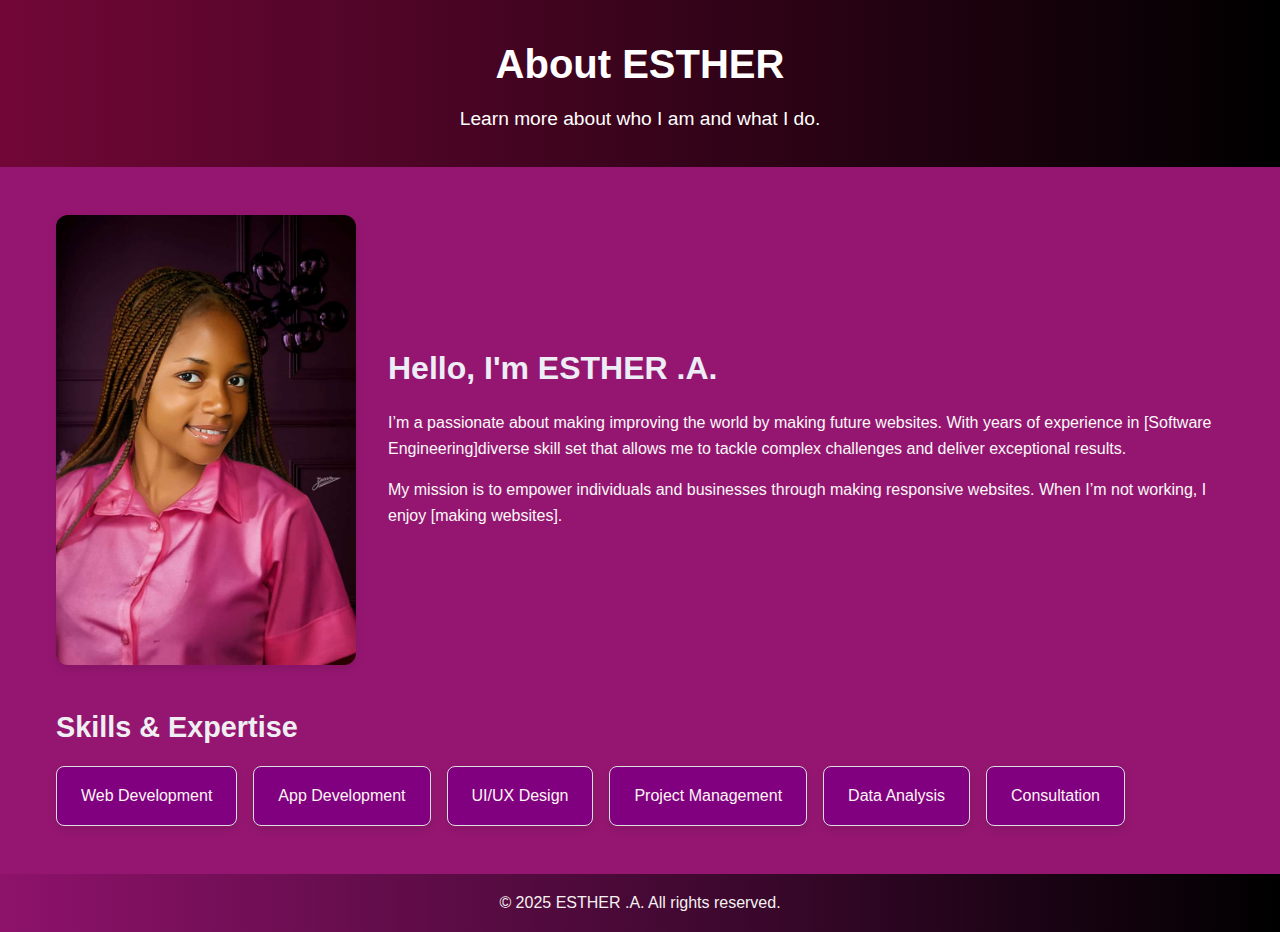
<file: about.html>
<!DOCTYPE html>
<html lang="en">
<head>
  <meta charset="UTF-8">
  <meta name="viewport" content="width=device-width, initial-scale=1.0">
  <title>About Esther </title>
  <link rel="stylesheet" href="about.css">
</head>
<body>
  <header>
    <h1>About ESTHER</h1>
    <p>Learn more about who I am and what I do.</p>
  </header>

  <main class="about-container">
    <section class="about-section">
      <div class="about-image">
        <img src="ester pic.jpg" alt="My picture">
      </div>
      <div class="about-text">
        <h2>Hello, I'm ESTHER .A.</h2>
        <p>
          I’m a passionate about making improving the world by making future websites. With years of experience in [Software Engineering]diverse skill set that allows me to tackle complex challenges and deliver exceptional results.
        </p>
        <p>
          My mission is to empower individuals and businesses through making responsive websites. When I’m not working, I enjoy [making websites].
        </p>
      </div>
    </section>

    <section class="skills-section">
      <h3>Skills & Expertise</h3>
      <div class="skills-list">
        <div class="skill-item">Web Development</div>
        <div class="skill-item">App Development</div>
        <div class="skill-item">UI/UX Design</div>
        <div class="skill-item">Project Management</div>
        <div class="skill-item">Data Analysis</div>
        <div class="skill-item">Consultation</div>
      </div>
    </section>
  </main>

  <footer>
    <p>&copy; 2025 ESTHER .A. All rights reserved.</p>
  </footer>
</body>
</html>
</file>
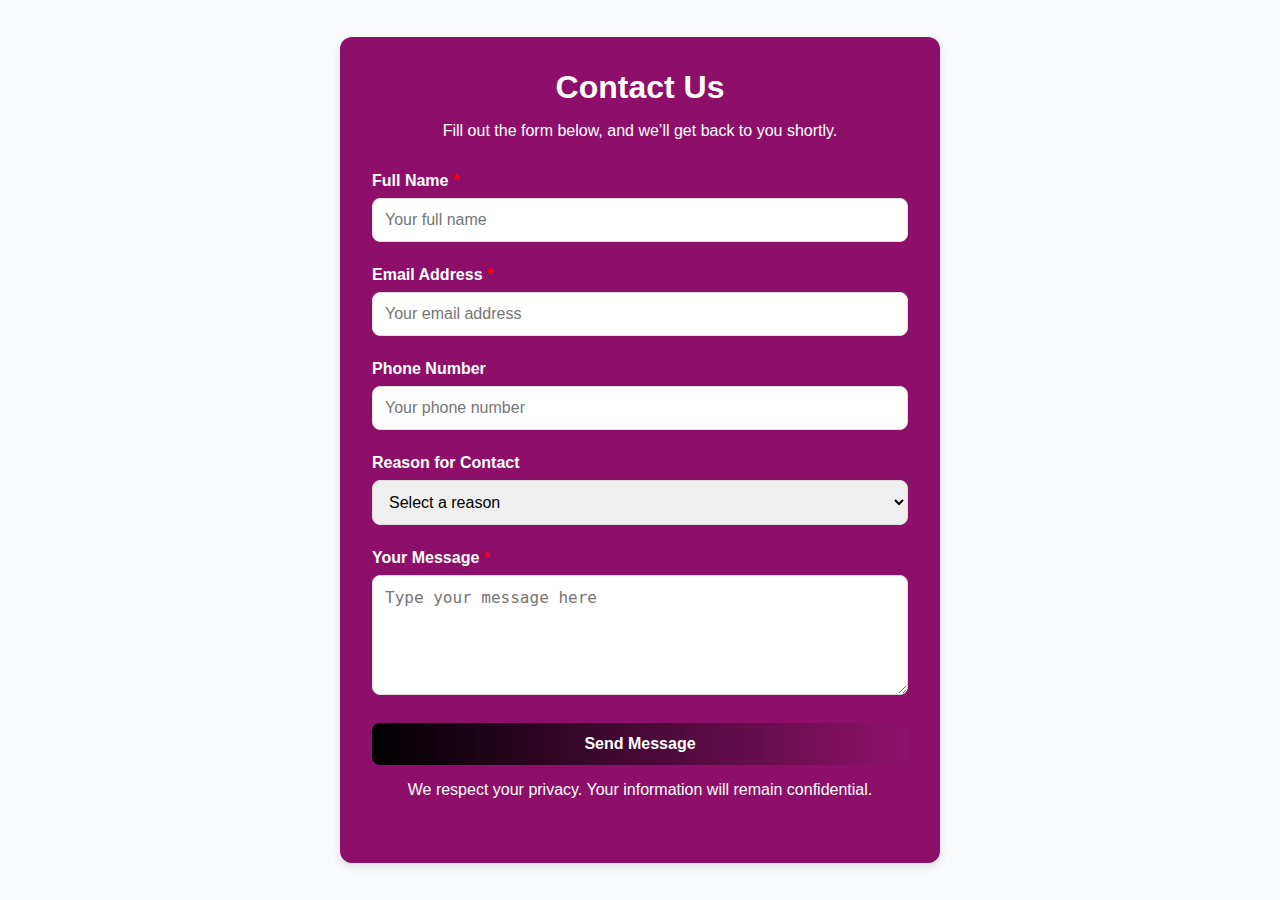
<file: contact.html>
<!DOCTYPE html>
<html lang="en">
<head>
  <meta charset="UTF-8">
  <meta name="viewport" content="width=device-width, initial-scale=1.0">
  <title>Contact Us</title>
  <link rel="stylesheet" href="contact.css">
</head>

<body>
  <div class="contact-container">
    <h1>Contact Us</h1>
    <p> Fill out the form below, and we’ll get back to you shortly.</p>
    <form class="contact-form" action="#" method="POST">
      <div class="form-group">
        <label for="name">Full Name <span style="color: red;">*</span></label>
        <input type="text" id="name" name="name" placeholder="Your full name" required>
      </div>
      <div class="form-group">
        <label for="email">Email Address <span style="color: red;">*</span></label>
        <input type="email" id="email" name="email" placeholder="Your email address" required>
      </div>
      <div class="form-group">
        <label for="phone">Phone Number</label>
        <input type="tel" id="phone" name="phone" placeholder="Your phone number">
      </div>
      <div class="form-group">
        <label for="reason">Reason for Contact</label>
        <select id="reason" name="reason" required>
          <option value="" disabled selected>Select a reason</option>
          <option value="inquiry">General Inquiry</option>
          <option value="support">Support Request</option>
          <option value="feedback">Provide Feedback</option>
          <option value="other">Other</option>
        </select>
      </div>
      <div class="form-group">
        <label for="message">Your Message <span style="color: red;">*</span></label>
        <textarea id="message" name="message" placeholder="Type your message here" required></textarea>
      </div>
      <button type="submit" class="contact-btn">Send Message</button>
      <p class="form-note">We respect your privacy. Your information will remain confidential.</p>
    </form>
  </div>
</body>
</html>
</file>
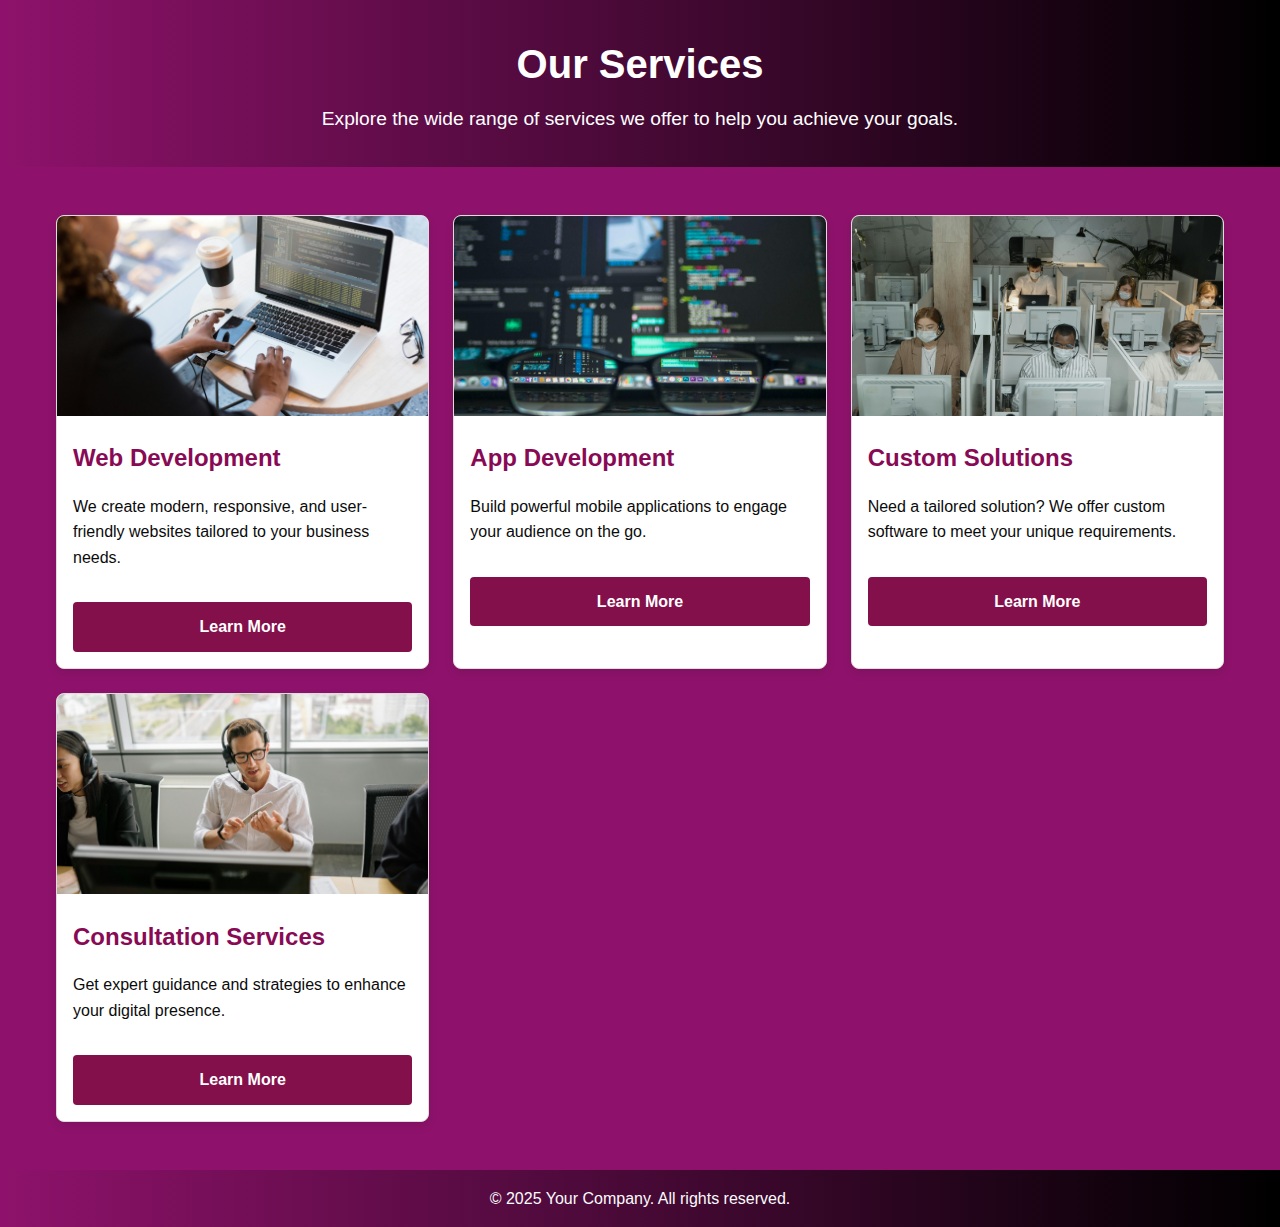
<file: service.html>
<!DOCTYPE html>
<html lang="en">
<head>
  <meta charset="UTF-8">
  <meta name="viewport" content="width=device-width, initial-scale=1.0">
  <title>Our Services</title>
  <link rel="stylesheet" href="service.css">
  
</head>
<body>
  <header>
    <h1>Our Services</h1>
    <p>Explore the wide range of services we offer to help you achieve your goals.</p>
  </header>

  <main class="services-container">
    <div class="services-grid">
      <!-- Service 1 -->
      <div class="service-card">
        <img src="apr.jpg" alt="Web Development">
        <h3>Web Development</h3>
        <p>We create modern, responsive, and user-friendly websites tailored to your business needs.</p>
        <a href="contact.html">Learn More</a>
      </div>

      <!-- Service 2 -->
      <div class="service-card">
        <img src="lenno.jpg" alt="App Development">
        <h3>App Development</h3>
        <p>Build powerful mobile applications to engage your audience on the go.</p>
        <a href="contact.html">Learn More</a>
      </div>

      <!-- Service 3 -->
      <div class="service-card">
        <img src="them.jpg" alt="Custom Solutions">
        <h3>Custom Solutions</h3>
        <p>Need a tailored solution? We offer custom software to meet your unique requirements.</p>
        <a href="contact.html">Learn More</a>
      </div>

      <!-- Service 4 -->
      <div class="service-card">
        <img src="today.jpg" alt="Consultation Services">
        <h3>Consultation Services</h3>
        <p>Get expert guidance and strategies to enhance your digital presence.</p>
        <a href="contact.html">Learn More</a>
      </div>
    </div>
  </main>

  <footer>
    <p>&copy; 2025 Your Company. All rights reserved.</p>
  </footer>
</body>
</html>
</file>
<file: about.css>
/* General Reset */
* {
    margin: 0;
    padding: 0;
    box-sizing: border-box;
  }
  
  body {
    font-family: 'Arial', sans-serif;
    background-color: #951671;
    color: #fef4f4;
    line-height: 1.6;
  }
  
  header {
    background: linear-gradient(to right, rgb(114, 7, 55), black);
    color: #fff;
    padding: 2rem 1rem;
    text-align: center;
  }
  
  header h1 {
    font-size: 2.5rem;
    margin-bottom: 0.5rem;
  }
  
  header p {
    font-size: 1.2rem;
  }
  
  .about-container {
    max-width: 1200px;
    margin: 2rem auto;
    padding: 1rem;
  }
  
  .about-section {
    display: flex;
    flex-wrap: wrap;
    gap: 2rem;
    align-items: center;
  }
  
  .about-image {
    flex: 1;
    max-width: 300px;
  }
  
  .about-image img {
    width: 100%;
    height: auto;
    border-radius: 12px;
    box-shadow: 0 4px 10px rgba(0, 0, 0, 0.1);
  }
  
  .about-text {
    flex: 2;
  }
  
  .about-text h2 {
    font-size: 2rem;
    color: rgb(237, 237, 246);
    margin-bottom: 1rem;
  }
  
  .about-text p {
    margin-bottom: 1rem;
    color: #faf8f8;
  }
  
  .skills-section {
    margin-top: 2rem;
  }
  
  .skills-section h3 {
    font-size: 1.8rem;
    color: rgb(239, 239, 243);
    margin-bottom: 1rem;
  }
  
  .skills-list {
    display: flex;
    flex-wrap: wrap;
    gap: 1rem;
  }
  
  .skill-item {
    background-color: purple;
    border: 1px solid #ddd;
    border-radius: 8px;
    padding: 1rem 1.5rem;
    box-shadow: 0 4px 10px rgba(0, 0, 0, 0.1);
    transition: transform 0.3s ease, box-shadow 0.3s ease;
  }
  
  .skill-item:hover {
    transform: translateY(-5px);
    box-shadow: 0 6px 15px rgba(0, 0, 0, 0.2);
  }
  
  footer {
    text-align: center;
    padding: 1rem;
    background: linear-gradient(to right, rgb(142, 18, 107), black);
    margin-top: 2rem;
    color: #f5f1f1;
  }
</file>
<file: contact.css>
/* General Reset */
* {
    margin: 0;
    padding: 0;
    box-sizing: border-box;
  }
  
  html, body {
    height: 100%;
    font-family: 'Arial', sans-serif;
    background-color: #f9fafc;
    color: #100e0e;
  }
  
  body {
    display: flex;
    justify-content: center;
    align-items: flex-start; /* Align items at the top for scrolling */
    padding: 2rem; /* Add spacing for aesthetics */
    overflow-y: auto; /* Enable vertical scrolling */
  }
  
  .contact-container {
    background-color: rgb(142, 15, 106);
    box-shadow: 0 4px 10px rgba(0, 0, 0, 0.1);
    border-radius: 12px;
    width: 100%;
    max-width: 600px;
    padding: 2rem;
    margin: auto; /* Center horizontally */
  }
  
  .contact-container h1 {
    font-size: 2rem;
    color: white;
    text-align: center;
    margin-bottom: 1rem;
  }
  
  .contact-container p {
    font-size: 1rem;
    text-align: center;
    color: white;
    margin-bottom: 2rem;
  }
  
  .contact-form {
    width: 100%;
  }
  
  .form-group {
    margin-bottom: 1.5rem;
  }
  
  .form-group label {
    display: block;
    font-weight: bold;
    margin-bottom: 0.5rem;
    color: white;
  }
  
  .form-group input,
  .form-group select,
  .form-group textarea {
    width: 100%;
    padding: 0.75rem;
    font-size: 1rem;
    border: 1px solid #ddd;
    border-radius: 8px;
    outline: none;
    transition: border-color 0.3s ease, box-shadow 0.3s ease;
  }
  
  .form-group input:focus,
  .form-group select:focus,
  .form-group textarea:focus {
    border-color: rgb(64, 64, 139);
    box-shadow: 0 0 4px rgba(4, 91, 102, 0.5);
  }
  
  .form-group textarea {
    resize: vertical;
    height: 120px;
  }
  
  .contact-btn {
    display: block;
    width: 100%;
    padding: 0.75rem;
    background: linear-gradient(to right,black,rgb(142, 18, 107));
    border: none;
    border-radius: 8px;
    font-size: 1rem;
    font-weight: bold;
    color: #ffffff;
    cursor: pointer;
    transition: background-color 0.3s ease;
  }
  
  .contact-btn:hover {
    background-color: rgb(97, 19, 106);
  }
  
  .form-note {
    font-size: 0.85rem;
    color: #0b0a0a;
    margin-top: 1rem;
    text-align: center;
  }
  
  @media (max-width: 768px) {
    .contact-container {
      padding: 1.5rem;
    }
  }
</file>
<file: service.css>
/* General Reset */
* {
    margin: 0;
    padding: 0;
    box-sizing: border-box;
  }

  body {
    font-family: 'Arial', sans-serif;
    background-color: rgb(142, 18, 107);
    color: #333;
    line-height: 1.6;
  }

  header {
    background: linear-gradient(to right, rgb(142, 18, 107), black);
    color: #fff;
    padding: 2rem 1rem;
    text-align: center;
  }

  header h1 {
    font-size: 2.5rem;
    margin-bottom: 0.5rem;
  }

  header p {
    font-size: 1.2rem;
  }

  .services-container {
    max-width: 1200px;
    margin: 2rem auto;
    padding: 1rem;
  }

  .services-grid {
    display: grid;
    grid-template-columns: repeat(auto-fit, minmax(300px, 1fr));
    gap: 1.5rem;
  }

  .service-card {
    background-color: #fff;
    border: 1px solid #ddd;
    border-radius: 8px;
    box-shadow: 0 4px 10px rgba(0, 0, 0, 0.1);
    overflow: hidden;
    transition: transform 0.3s ease, box-shadow 0.3s ease;
  }

  .service-card:hover {
    transform: translateY(-5px);
    box-shadow: 0 6px 15px rgba(0, 0, 0, 0.2);
  }

  .service-card img {
    width: 100%;
    height: 200px;
    object-fit: cover;
  }

  .service-card h3 {
    font-size: 1.5rem;
    color: rgb(136, 10, 85);
    margin: 1rem;
  }

  .service-card p {
    padding: 0 1rem 1rem;
    color: #0b0b0b;
  }

  .service-card a {
    display: block;
    margin: 1rem;
    text-align: center;
    padding: 0.75rem;
    background-color: rgb(131, 16, 74);
    color: #fff;
    text-decoration: none;
    border-radius: 4px;
    font-weight: bold;
    transition: background-color 0.3s ease;
  }

  .service-card a:hover {
    background-color: rgb(58, 4, 51);
  }

  footer {
    text-align: center;
    padding: 1rem;
    background: linear-gradient(to right, rgb(142, 18, 107), black);
    margin-top: 2rem;
    color: rgb(251, 251, 252);
  }
</file>
